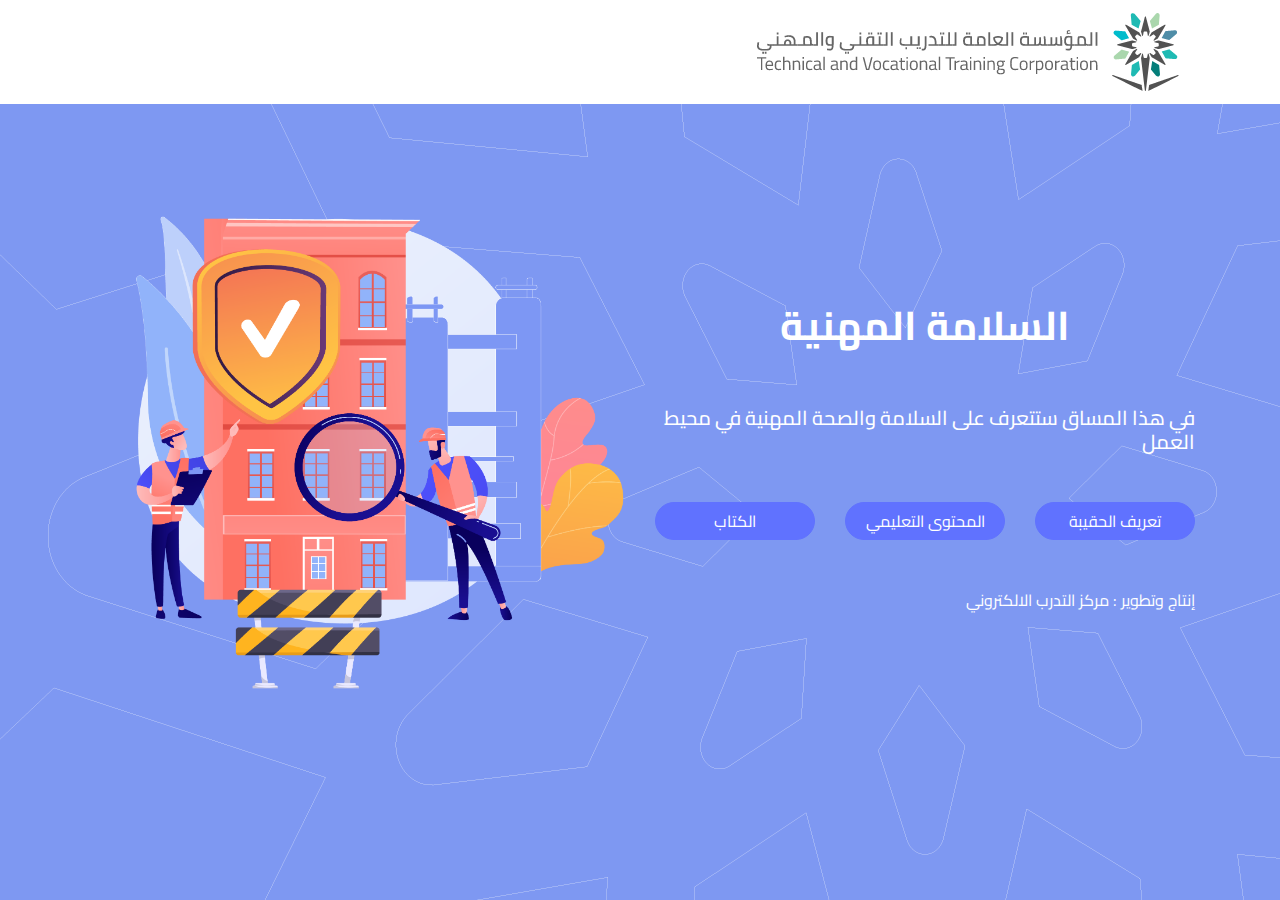
<file: index.html>
<!doctype html>
<html lang="Ar">

<head>
    <!-- Required meta tags -->
    <meta charset="utf-8">
    <meta name="viewport" content="width=device-width, initial-scale=1, shrink-to-fit=no">

    <!-- Bootstrap CSS -->
    <link rel="stylesheet" href="https://stackpath.bootstrapcdn.com/bootstrap/4.5.0/css/bootstrap.min.css">
    <link href="https://fonts.googleapis.com/css2?family=Cairo:wght@300;400&display=swap" rel="stylesheet">

    <link href="css/style.css" rel="stylesheet">
    <title> السلامة المهنية </title>
</head>

<body dir="rtl">
    <nav class="navbar navbar-expand-lg navbar-light bg-white">
        <div class="container">
            <a class="navbar-brand" href="#">
                <img class="img-fluid" src="img/logo.png">
            </a>
        </div>
    </nav>
    <div class="main pt-5">
        <div class="container text-center">
            <div class="row">
                <div class="col-md-6">
                    <h1 class="font-weight-bold">السلامة المهنية</h1>
                    <h5 class="pt-5 pb-3 text-right">في هذا المساق ستتعرف على السلامة والصحة المهنية في محيط العمل</h5>
                    <div class="row">
                        <div class="col-sm-4">
                            <a href="inner-page/Defintion.html"><button class="btn btn-outline-success  mt-4" type="button">تعريف الحقيبة </button></a>
                        </div>
                        <div class="col-sm-4">
                            <a href="inner-page/L1.html">
                            <button class="btn btn-outline-success mt-4" type="button">المحتوى التعليمي</button>
                        </div>
                        <div class="col-sm-4">
                            <a href="book/pdf.pdf" target="_blank"><button class="btn btn-outline-success mt-4" type="button">الكتاب</button></a>
                        </div>
                    </div>



                    <p class="text-right pt-5">إنتاج وتطوير : مركز التدرب الالكتروني </p>
                    <div class="clearfix"></div>
                </div>
                <div class="col-md-6">
                    <img class="img-fluid img-content" src="img/Group-1478.png">
                </div>
            </div>
        </div>

    </div>

    <!-- Optional JavaScript -->
    <!-- jQuery first, then Popper.js, then Bootstrap JS -->
    <script src="https://code.jquery.com/jquery-3.5.1.slim.min.js"></script>
    <script src="https://cdn.jsdelivr.net/npm/popper.js@1.16.0/dist/umd/popper.min.js"></script>
    <script src="https://stackpath.bootstrapcdn.com/bootstrap/4.5.0/js/bootstrap.min.js"></script>
</body>

</html>
</file>
<file: css/style.css>
html,body{font-family: 'Cairo', sans-serif;height: 100%;width: 100%;background-image: url(../img/bg.png); background-color: #6072FF}
.btn-outline-success{border-radius: 25px;background-color: #6072FF;color: white;border-color: #6072FF;width: -webkit-fill-available;}
.btn-outline-success:hover{background-color:#a9b8fc;border-color: #6072FF}
.main h1,h5,p{color: white;}
.col-md-6 h1{padding-top: 150px}







.btn-outline-success:not(:disabled):not(.disabled).active, .btn-outline-success:not(:disabled):not(.disabled):active, .show>.btn-outline-success.dropdown-toggle {
    color: #fff;
    background-color: #6072FF;
    border-color: #6072FF;
}




.btn-outline-success.focus, .btn-outline-success:focus {
    box-shadow:0 0 0 0.2rem #6072FF!important;
}



@media only screen and (max-width: 600px) {
   .img-content{display: none}
    .col-md-6 h1{padding-top: 0px}
  }
}
</file>
